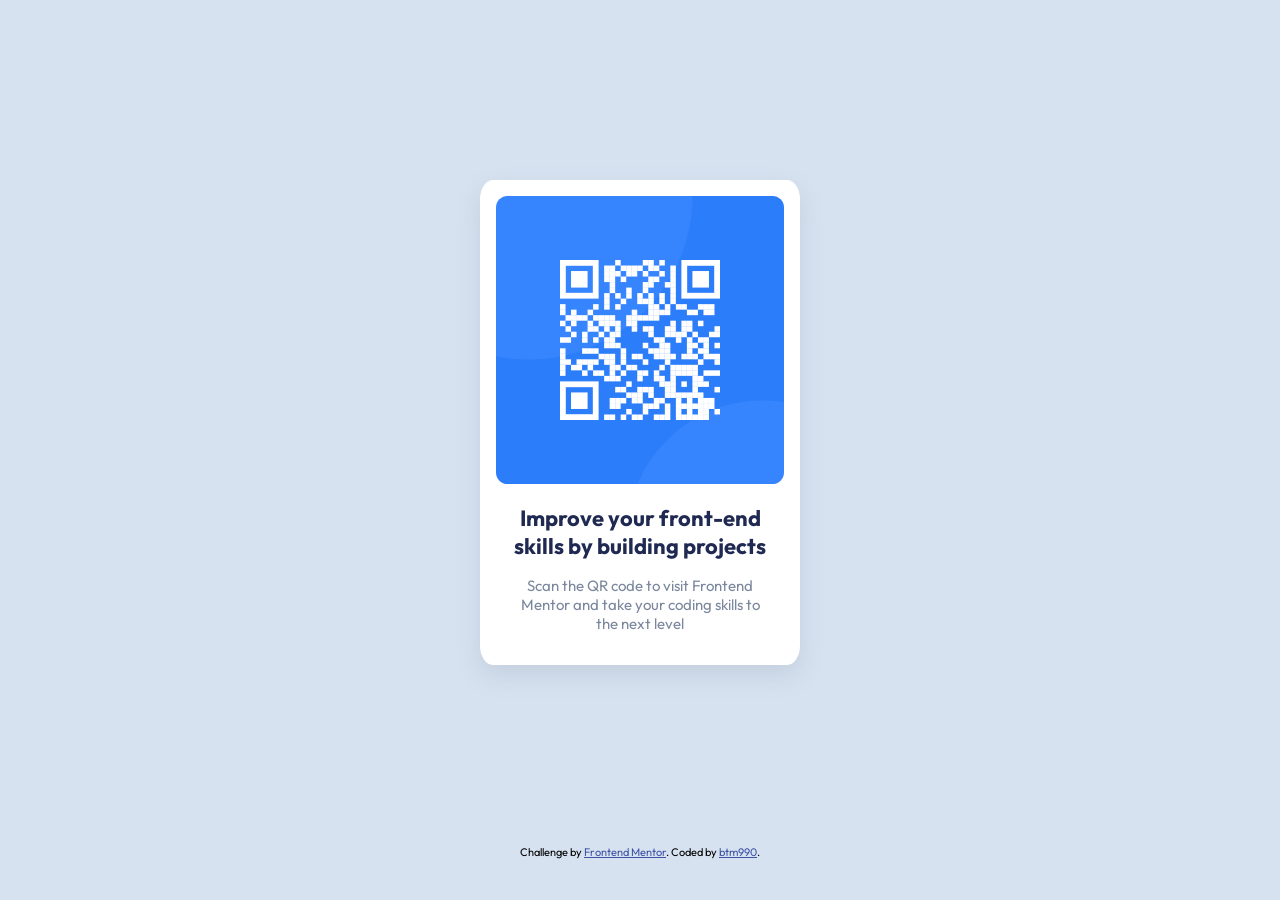
<file: index.html>
<!DOCTYPE html>
<html lang="en">
  <head>
    <meta charset="UTF-8">
    <meta name="viewport" content="width=device-width, initial-scale=1.0"> <!-- displays site properly based on user's device -->

    <link rel="icon" type="image/png" sizes="32x32" href="./images/favicon-32x32.png">  
    <link href="style.css" rel="stylesheet">

    <!-- how to incorporate font in html -->
    <link rel="preconnect" href="https://fonts.googleapis.com">
    <link rel="preconnect" href="https://fonts.gstatic.com" crossorigin>
    <link href="https://fonts.googleapis.com/css2?family=Outfit:wght@400;700&display=swap" rel="stylesheet">
    
    <title>Frontend Mentor | QR code component</title>

    <!-- Feel free to remove these styles or customise in your own stylesheet 👍 -->
  </head>
  <body>
    <div class="container">
      <div class="image-wrapper">
        <img id="qr-code" src="images/image-qr-code.png" alt="qr code">
      </div>
      <h1 class="primary-heading">
        Improve your front-end skills by building projects
      </h1>
      <p class="message">
        Scan the QR code to visit Frontend Mentor and take your coding skills to the next level
      </p>
      <!-- attribution should be in footer, not here in main content -->
      <!--
      <div class="attribution">
        Challenge by <a href="https://www.frontendmentor.io?ref=challenge" target="_blank">Frontend Mentor</a>. 
        Coded by <a href="#">btm990</a>.
      </div> -->
    </div>

    <footer>
      Challenge by <a href="https://www.frontendmentor.io?ref=challenge" target="_blank">Frontend Mentor</a>. 
      Coded by <a href="https://github.com/btm990">btm990</a>.
    </footer>

  </body>
</html>
</file>
<file: style.css>
:root {
  --fs-100: 0.6875rem;
  --fs-300: 0.8125rem;
  --fs-400: 0.875rem;
  --fs-500: 0.9375rem;
  --fs-600: 1rem;
  --fs-700: 1.125rem;
  --fs-800: 1.25rem;
  --fs-825: 1.325rem;
  --fs-850: 1.375rem;
  --fs-900: 1.5rem;

  --ff-primary: 'Outfit', sans-serif;

  --fw-regular: 400;
  --fw-bold: 700;
  
  --clr-primary-100: hsl(220, 15%, 55%);
  --clr-primary-900: hsl(228, 44%, 22%);
  
  --clr-neutral-100: hsl(212, 45%, 89%);
  --clr-neutral-900: hsl(0, 0%, 100%);

  --size-100: 0.25rem;
  --size-200: 0.5rem;
  --size-300: 0.75rem;
  --size-400: 1rem;
  --size-500: 1.5rem;
  --size-600: 2rem;
  --size-700: 3rem;
  --size-800: 4rem;
  --size-900: 5rem;
  --size-950: 6rem;
}

/* @import url('https://fonts.googleapis.com/css2?family=Outfit:wght@400;700&display=swap');

/* Box sizing rules */
*,
*::before,
*::after {
  box-sizing: border-box;
}

* {
  margin: 0;
  padding: 0;
  font: inherit;
}

body {
    background-color: var(--clr-neutral-100);
    font-family: var(--ff-primary);
    text-align: center;
}

#qr-code {
    max-width: 100%;
    border-radius: 4%;
}

.image-wrapper {
    width: 18rem;
    padding-bottom: var(--size-400);
}

.container {
    background-color: var(--clr-neutral-900);
    width: 20rem;
    margin: 20vh auto;
    padding: 1rem;
    border-radius: 4%;
    box-shadow: 0px 10px 25px hsla(219, 15%, 55%, 0.200);
}

.primary-heading {
    color: var(--clr-primary-900);
    padding-bottom: var(--size-400);
    font-size: var(--fs-850);
    font-weight: var(--fw-bold);
}

.message {
    color: var(--clr-primary-100);
    font-size: var(--fs-500);
    margin: 0 var(--size-400);
    padding-bottom: var(--size-400);
}

/*
.attribution { 
    font-size: var(--fs-100);
    padding-bottom: var(--size-400);
}

.attribution a { color: var(--clr-primary-900); }
*/

footer {
    font-size: var(--fs-100);
    text-align: center;
}

footer a {
    color: hsl(228, 45%, 44%);
}
</file>
